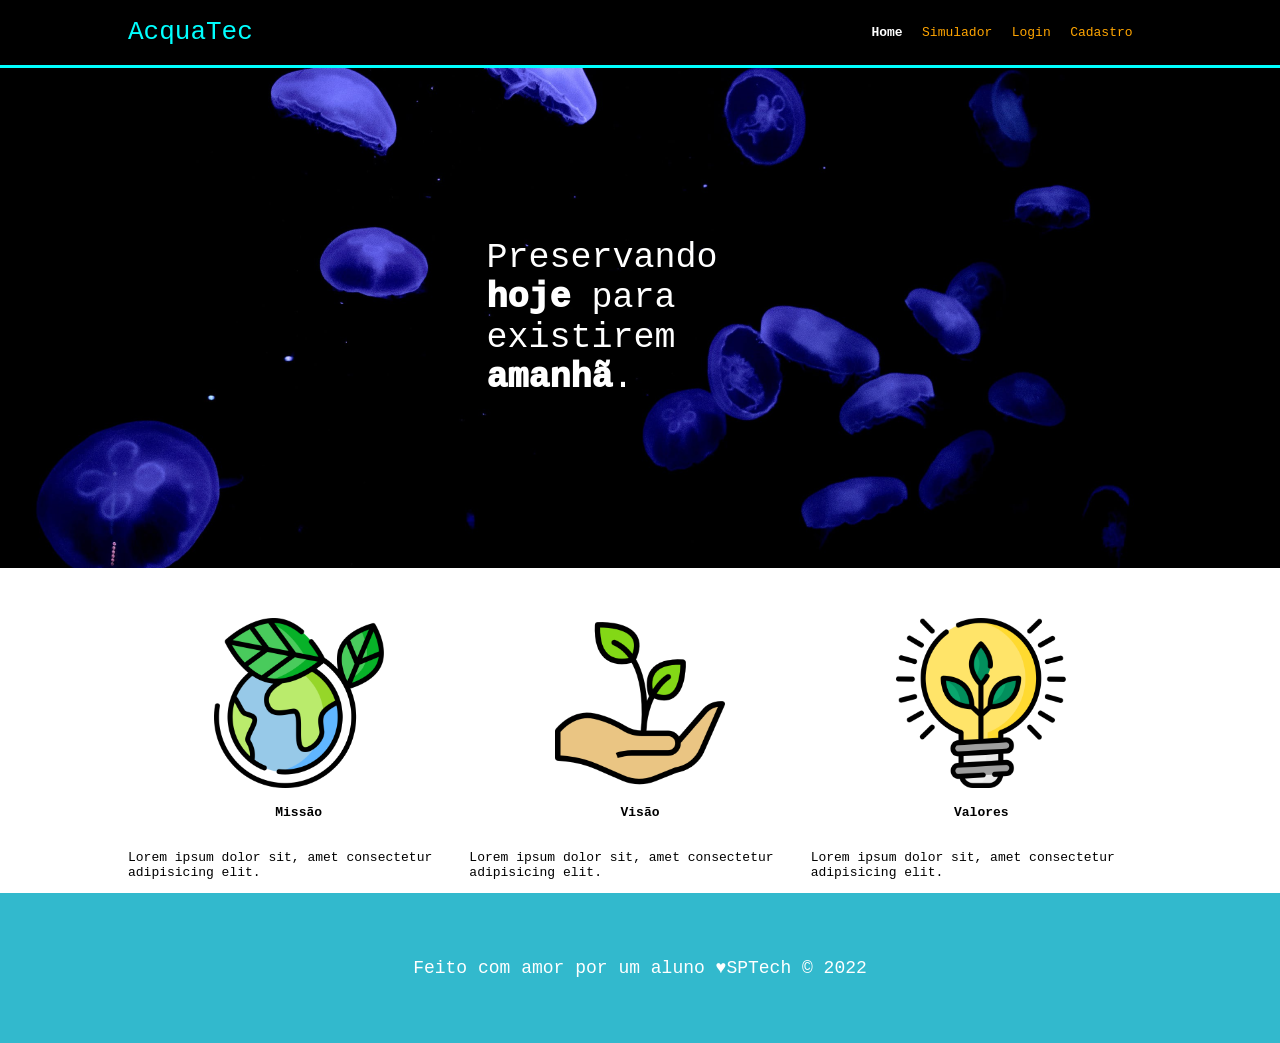
<file: Atividade-da-Aula-03_/index.html>
<!DOCTYPE html>
<html lang="pt">
<head>
    <meta charset="UTF-8">
    <meta http-equiv="X-UA-Compatible" content="IE=edge">
    <meta name="viewport" content="width=device-width, initial-scale=1.0">
    <title>HOME</title>
    <link rel="stylesheet" href="estilo.css">
</head>
<body>
    <div class="header">
        <div class="container">
            <h1 class="titulo">AcquaTec</h1>
       
            <ul class="navBar">
                <li class="aqui">Home</li>
                <li>Simulador</li>
                <li> <a href="login.html">Login</a> </li>
                <li> <a href="cadastro.html">Cadastro</a> </li>
            </ul>
        </div>
    </div>

    <!--Começo do Banner-->

    <div class="banner">
        <div class="container">
            <p>
                Preservando <span>hoje</span> para existirem <span>amanhã</span>.
            </p>
        </div>
    </div>  

    <!--Fim do Banner-->

    <!--Início do Social-->

    <div class="social">
        <div class="container">
            <div class="boxes">
                <div class="box">
                    <img src="imgs/planet-earth_color.png" alt="">
                    <h4>Missão</h4>
                    <p>
                        Lorem ipsum dolor sit, amet consectetur adipisicing elit. 
                    </p>
                </div>
                <div class="box">
                    <img src="imgs/growth_color.png" alt="">
                    <h4>Visão</h4>
                    <p>
                        Lorem ipsum dolor sit, amet consectetur adipisicing elit. 
                    </p>
                </div>
                <div class="box">
                    <img src="imgs/lightbulb_color.png" alt="">
                    <h4>Valores</h4>
                    <p>
                        Lorem ipsum dolor sit, amet consectetur adipisicing elit. 
                    </p>
                </div>
            </div>
        </div>
    </div>

    <!--Fim da Social-->

    <!--Início do Footer-->

    <div class="footer">
        <div class="container">
            <p>
                Feito com amor por um aluno &hearts;SPTech &copy; 2022
            </p>
        </div>
    </div>

</body>
</html>
</file>
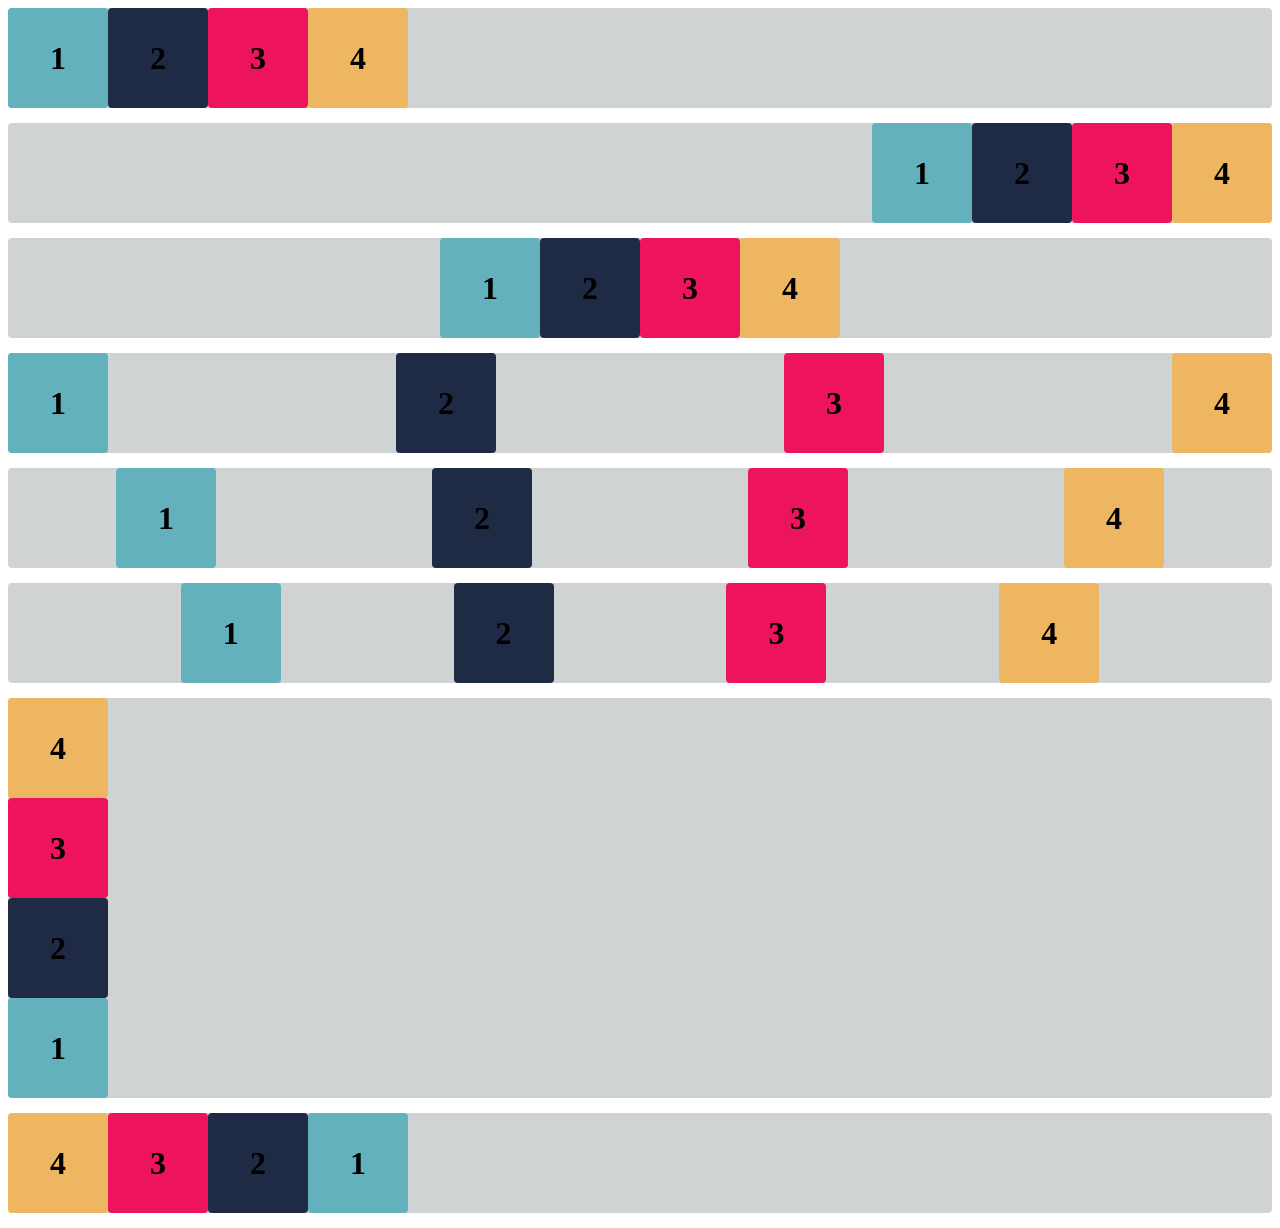
<file: Atividade-da-Aula-04_/index.html>
<!DOCTYPE html>
<html lang="pt-BR">

<head>
    <meta charset="UTF-8">
    <meta http-equiv="X-UA-Compatible" content="IE=edge">
    <meta name="viewport" content="width=device-width, initial-scale=1.0">
    <title>Flex-box</title>
    <link rel="stylesheet" href="estilo.css">
</head>

<body>

    <div class="base container1">
        <div class="flex-item box1"><h1>1</h1></div>
        <div class="flex-item box2"><h1>2</h1></div>
        <div class="flex-item box3"><h1>3</h1></div>
        <div class="flex-item box4"><h1>4</h1></div>
    </div>
    <div class="base container2">
        <div class="flex-item box1"><h1>1</h1></div>
        <div class="flex-item box2"><h1>2</h1></div>
        <div class="flex-item box3"><h1>3</h1></div>
        <div class="flex-item box4"><h1>4</h1></div>
    </div>
    <div class="base container3">
        <div class="flex-item box1"><h1>1</h1></div>
        <div class="flex-item box2"><h1>2</h1></div>
        <div class="flex-item box3"><h1>3</h1></div>
        <div class="flex-item box4"><h1>4</h1></div>
    </div>
    <div class="base container4">
        <div class="flex-item box1"><h1>1</h1></div>
        <div class="flex-item box2"><h1>2</h1></div>
        <div class="flex-item box3"><h1>3</h1></div>
        <div class="flex-item box4"><h1>4</h1></div>
    </div>
    <div class="base container5">
        <div class="flex-item box1"><h1>1</h1></div>
        <div class="flex-item box2"><h1>2</h1></div>
        <div class="flex-item box3"><h1>3</h1></div>
        <div class="flex-item box4"><h1>4</h1></div>
    </div>
    <div class="base container6">
        <div class="flex-item box1"><h1>1</h1></div>
        <div class="flex-item box2"><h1>2</h1></div>
        <div class="flex-item box3"><h1>3</h1></div>
        <div class="flex-item box4"><h1>4</h1></div>
    </div>

    <div class="base container-exercicioB">
        <div class="flex-item box1"><h1>1</h1></div>
        <div class="flex-item box2"><h1>2</h1></div>
        <div class="flex-item box3"><h1>3</h1></div>
        <div class="flex-item box4"><h1>4</h1></div>
    </div>
    <div class="base container-desafio">
        <div class="flex-item box1"><h1>1</h1></div>
        <div class="flex-item box2"><h1>2</h1></div>
        <div class="flex-item box3"><h1>3</h1></div>
        <div class="flex-item box4"><h1>4</h1></div>
    </div>


</body>

</html>
</file>
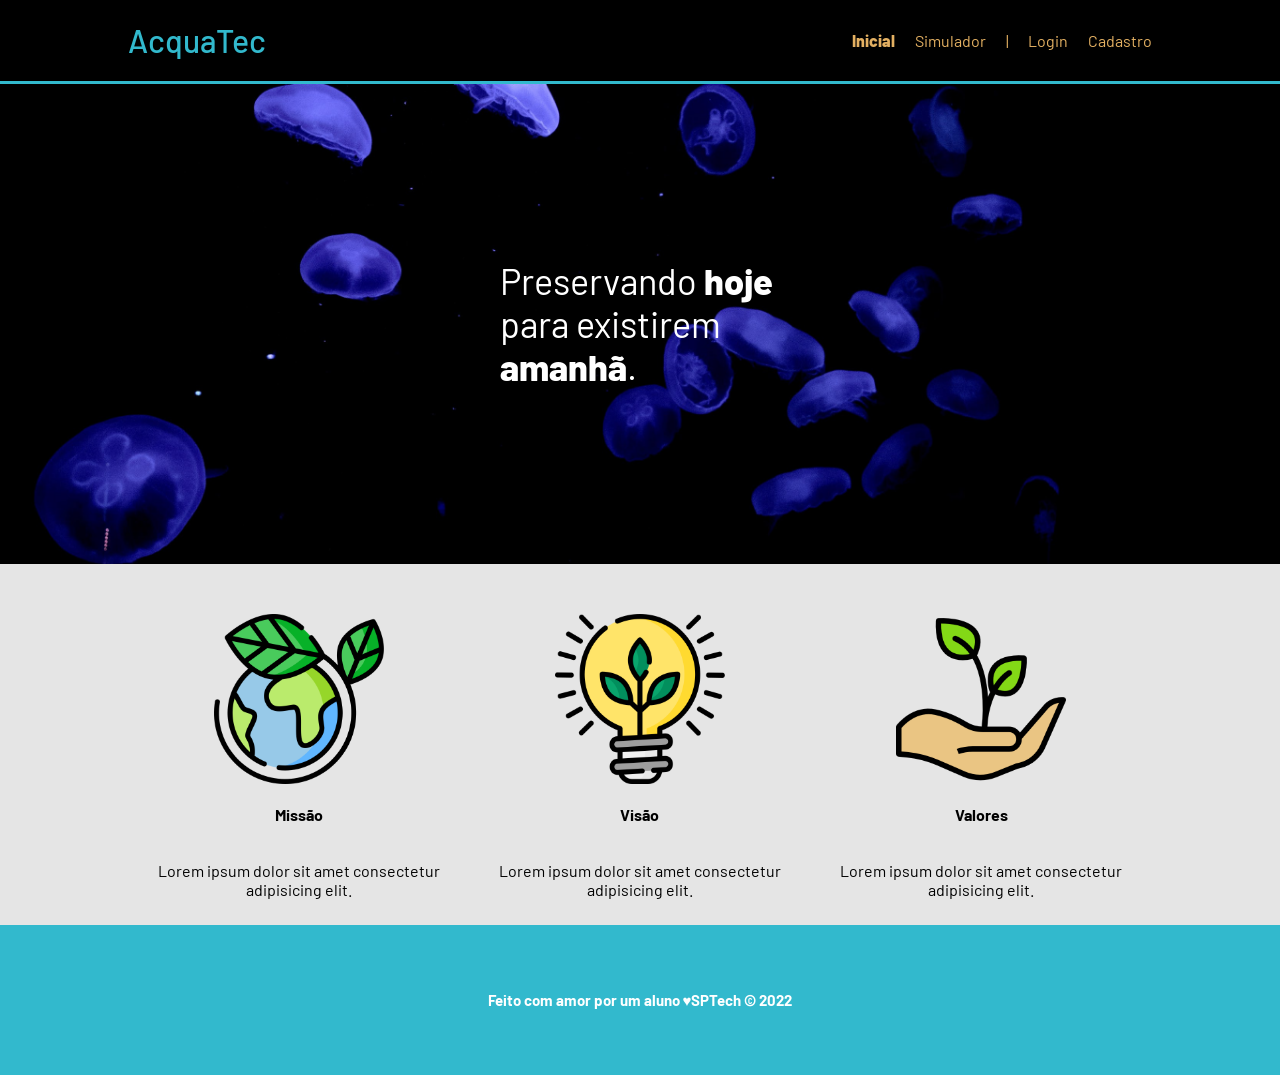
<file: api-projeto-site-1sem/public/index.html>
<!DOCTYPE html>
<html lang="en">

<head>
    <meta charset="UTF-8">
    <meta http-equiv="X-UA-Compatible" content="IE=edge">
    <meta name="viewport" content="width=device-width, initial-scale=1.0">

    <title>AcquaTec | Página Inicial</title>

    <script src="./js/funcoes.js"></script>

    <link rel="icon" href="./assets/icon/favicon.ico">
    <link rel="stylesheet" href="./css/style.css">
    <link rel="preconnect" href="https://fonts.gstatic.com">
    <!-- <link
        href="https://fonts.googleapis.com/css2?family=Exo+2:ital,wght@0,100;0,200;0,300;0,400;0,500;0,600;0,700;0,800;0,900;1,100;1,200;1,300;1,400;1,500;1,600;1,700;1,800;1,900&display=swap"
        rel="stylesheet"> -->
</head>

<body>
    <div class="header">
        <div class="container">
            <h1 class="titulo">AcquaTec</h1>
            <ul class="navbar">
                <li class="agora">Inicial</li>
                <li>
                    <a href="./simulador.html">Simulador</a>
                </li>
                <li>|</li>
                <li>
                    <a href="./login.html">Login</a>
                </li>
                <li>
                    <a href="./cadastro.html">Cadastro</a>
                </li>
            </ul>
        </div>
    </div>

    <div class="banner">
        <div class="container">
            <p>
                Preservando <span>hoje</span> para existirem <span>amanhã</span>.
            </p>
        </div>
    </div>

    <div class="social">
        <div class="container">
            <div class="boxes">
                <div class="box">
                    <img src="./assets/imgs/planet-earth_color.png" alt="icone da missão">
                    <h4>Missão</h4>
                    <p>Lorem ipsum dolor sit amet consectetur adipisicing elit.</p>
                </div>

                <div class="box">
                    <img src="./assets/imgs/lightbulb_color.png" alt="icone da visão">
                    <h4>Visão</h4>
                    <p>Lorem ipsum dolor sit amet consectetur adipisicing elit.</p>
                </div>

                <div class="box">
                    <img src="./assets/imgs/growth_color.png" alt="icone dos valores">
                    <h4>Valores</h4>
                    <p>Lorem ipsum dolor sit amet consectetur adipisicing elit.</p>
                </div>
            </div>
        </div>


    </div>

    <!--footer inicio-->
    <div class="footer">
        <div class="container">
            <h4>Feito com amor por um aluno &hearts;SPTech &copy; 2022</h4>
        </div>
    </div>
    <!--footer fim-->
</body>

</html>
</file>
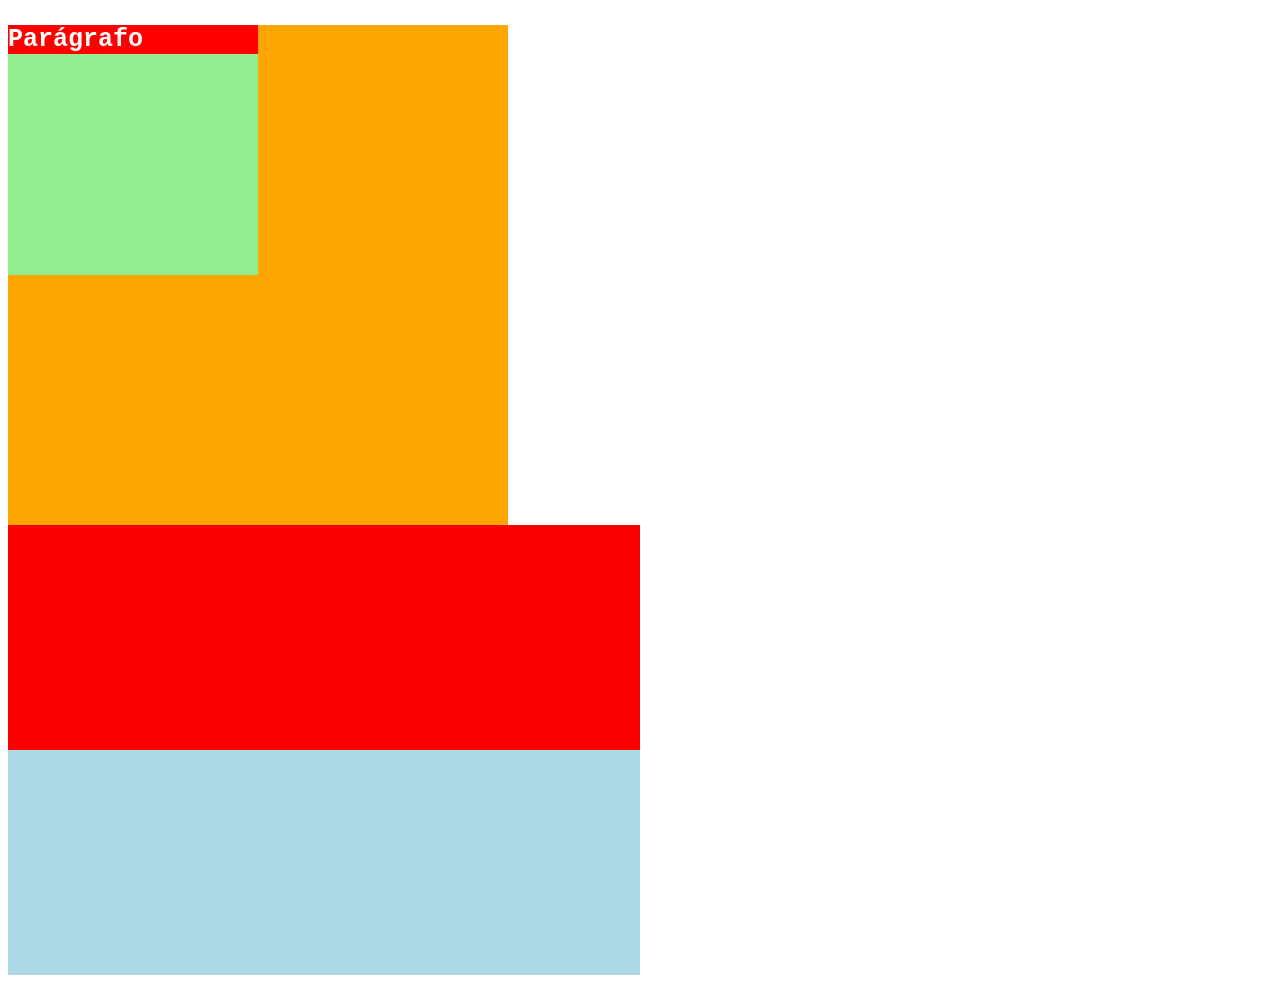
<file: Atividade-da-Aula-01_/Atividade 01 exercício 1.html>
<!DOCTYPE html>
<html lang="pt">
<head>
    <meta charset="UTF-8">
    <meta http-equiv="X-UA-Compatible" content="IE=edge">
    <meta name="viewport" content="width=device-width, initial-scale=1.0">
    <title>ATV 01 - Exercicio 1</title>
</head>
<body>
    <div style="background-color:#FFA500; width: 500px; height: 500px;">

        <div style="background-color: #90EE90; height: 50%; width: 50%;">
            <p style="color: white; background-color: red; font-size: 25px; font-family: monospace; font-weight: bold;">Parágrafo</p>
        </div>
    
    </div>

    <div style="width: 50%; height:50vh; background-color:rgb(173, 216, 230);">
        
        <div style="width: 75%vw; height: 50%; background-color:rgb(252, 0, 0);">

        </div>
    
    </div>
</body>
</html>
</file>
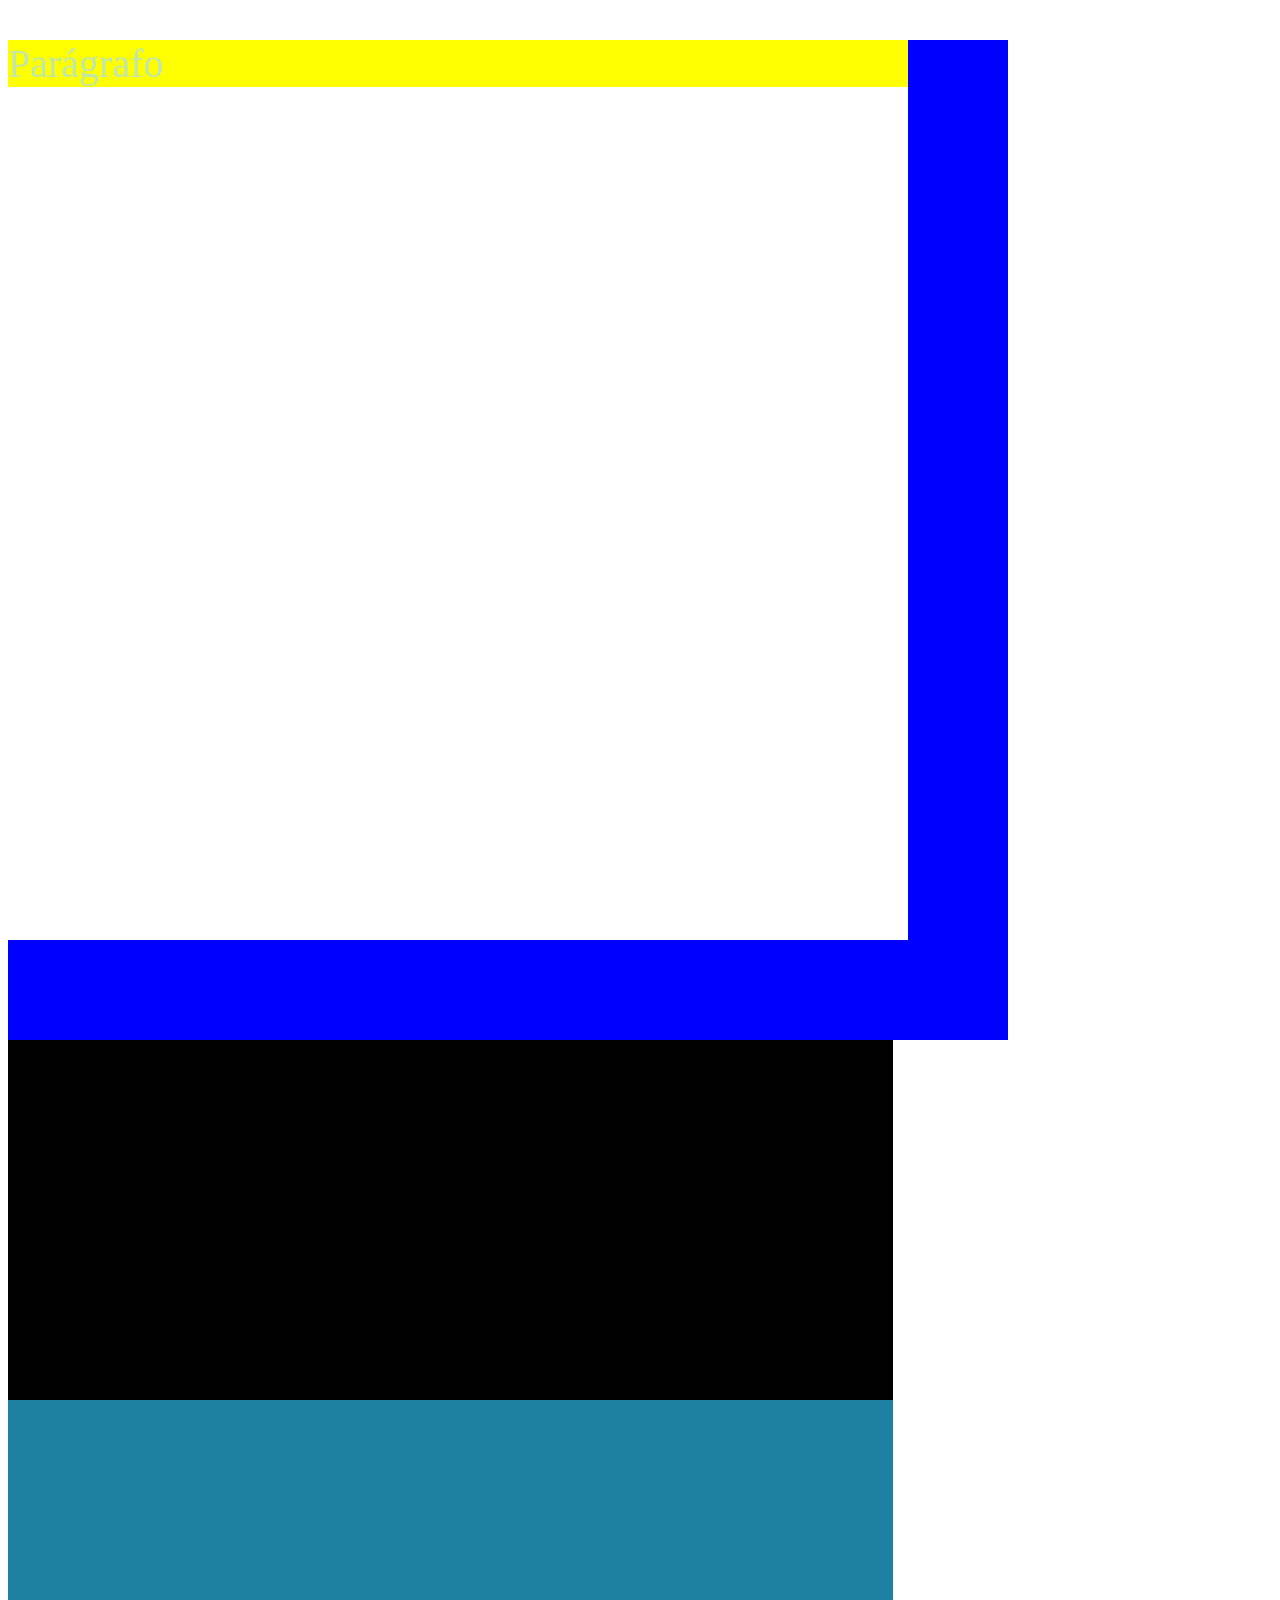
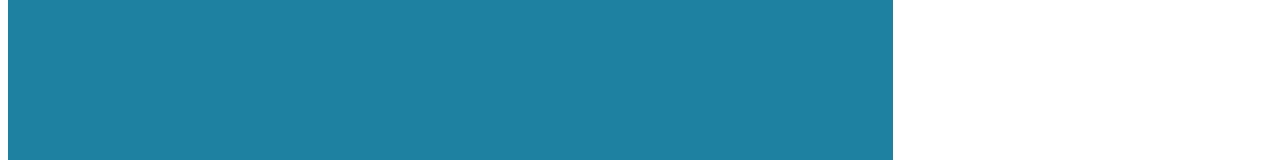
<file: Atividade-da-Aula-01_/Atividade 01 exercício 2.html>
<!DOCTYPE html>
<html lang="pt">
<head>
    <meta charset="UTF-8">
    <meta http-equiv="X-UA-Compatible" content="IE=edge">
    <meta name="viewport" content="width=device-width, initial-scale=1.0">
    <title>ATV 01 - Exercicio 2</title>
    <style>
        .A {
            background-color: blue; 
            width: 1000px; 
            height: 1000px;
        }

        .B {
            background-color: white; 
            height: 90%; 
            width: 90%;
        }

        .C {
            color: rgb(190, 230, 173); 
            background-color: yellow; 
            font-size: 40px; 
            font-family:'Times New Roman', Times, serif; 
            font-weight: 100;
        }

        .D {
            width: 70%; 
            height:80vh; 
            background-color:rgb(31, 129, 162);
        }

        .E {
            width: 100%;
            height: 50%;
            background-color: black;
        }

    </style>
</head>
<body>
    <div class="A">
        <div class="B">
            <p class="C">Parágrafo</p>
        </div>
    
    </div>

    <div class="D">
    
        <div class="E">
        </div>
    
    </div>
</body>
</html>
</file>
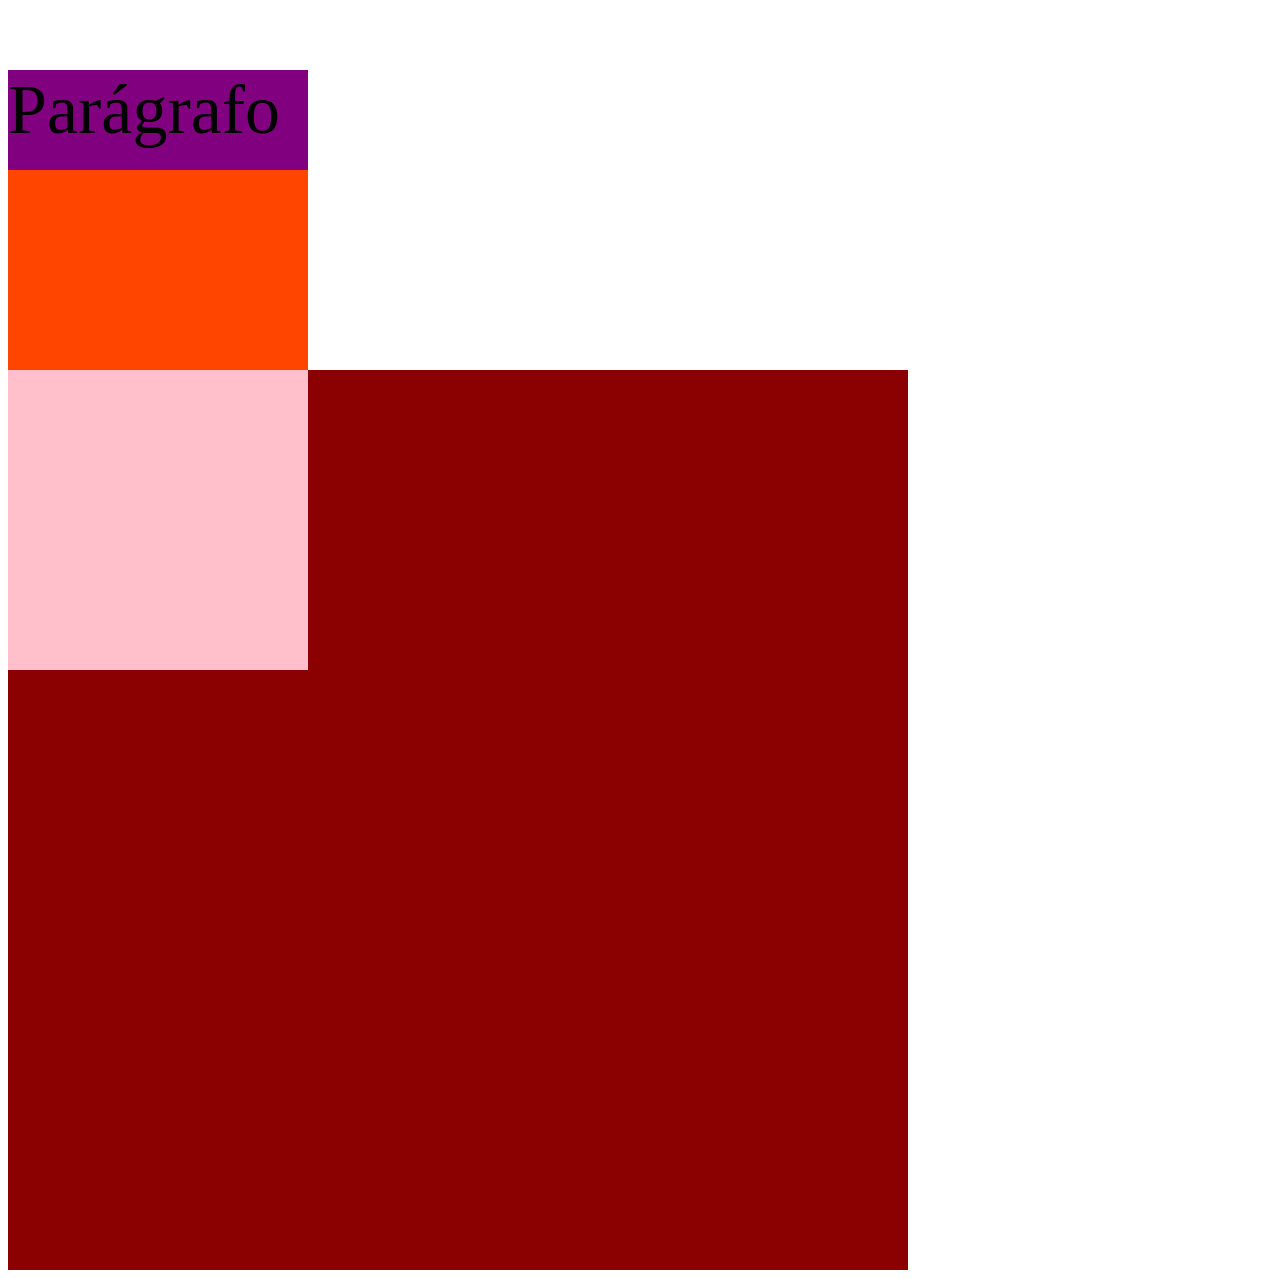
<file: Atividade-da-Aula-01_/Atividade 01 exercício 3.html>
<!DOCTYPE html>
<html lang="pt">
<head>
    <meta charset="UTF-8">
    <meta http-equiv="X-UA-Compatible" content="IE=edge">
    <meta name="viewport" content="width=device-width, initial-scale=1.0">
    <title>ATV 01 - Exercicio 3</title>
    <link rel="stylesheet" href="Atividade 01 exercício 3.css"> 
</head>
<body>
    <div class="A">
        <div class="B">
            <p class="C">Parágrafo</p>
        </div>
    
    </div>

    <div class="D">
    
        <div class="E">
    </div>
    
    </div>
</body>
</html>
</file>
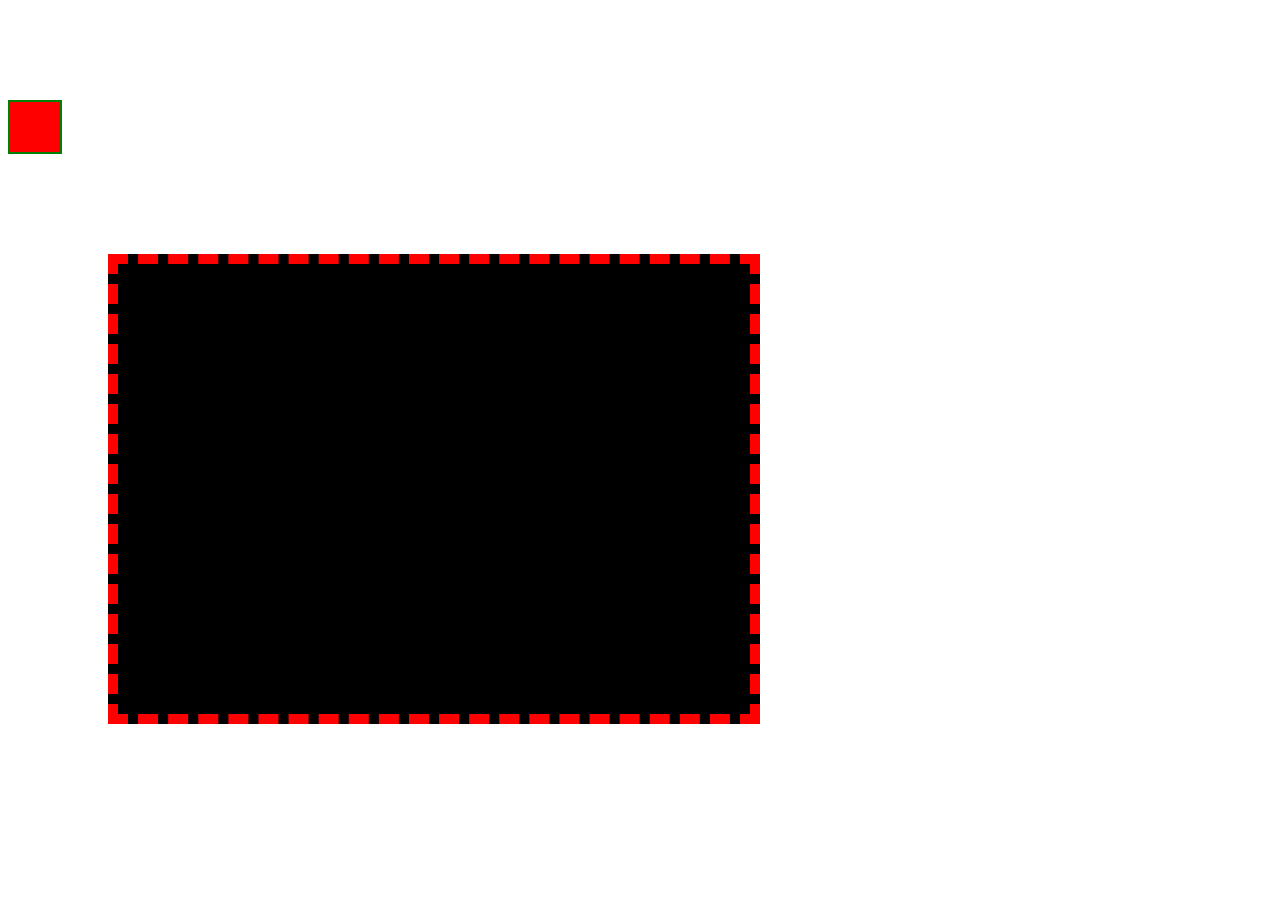
<file: Atividade-da-Aula-02_/Atividade 02 exercício 1.html>
<!DOCTYPE html>
<html lang="pt">
<head>
    <meta charset="UTF-8">
    <meta http-equiv="X-UA-Compatible" content="IE=edge">
    <meta name="viewport" content="width=device-width, initial-scale=1.0">
    <title>ATV 02 - Exercicio 1</title>
    <link rel="stylesheet" href="Atividade 02 exercício 1.css">
</head>
<body>
    <div class="A">
    </div>
    <div class="B">
    </div>
</body>
</html>
</file>
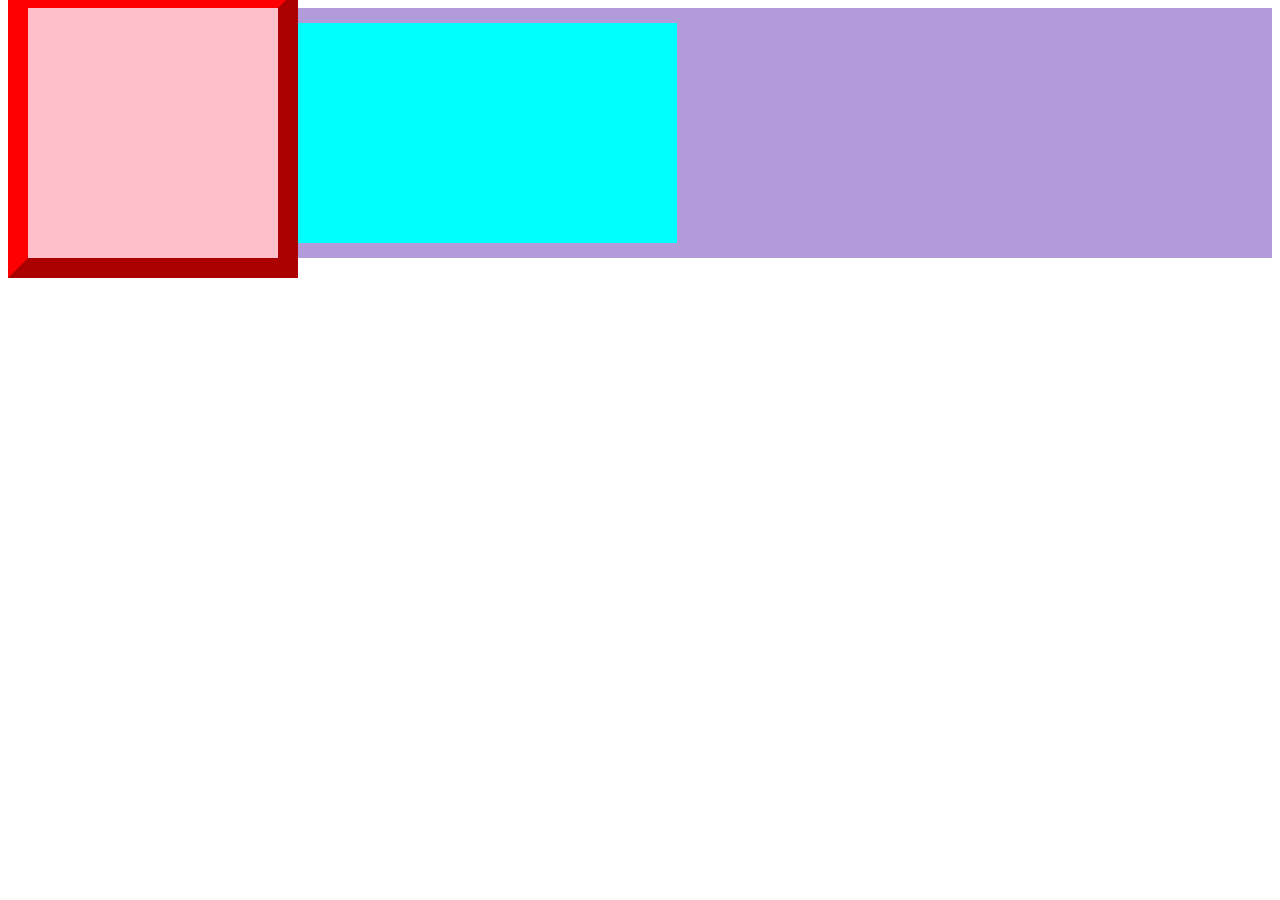
<file: Atividade-da-Aula-02_/Atividade 02 exercício 2.html>
<!DOCTYPE html>
<html lang="pt">
<head>
    <meta charset="UTF-8">
    <meta http-equiv="X-UA-Compatible" content="IE=edge">
    <meta name="viewport" content="width=device-width, initial-scale=1.0">
    <title>ATV 02 - Exercicio 2</title>
    <link rel="stylesheet" href="Atividade 02 exercício 2.css">
</head>
<body>
    <div class="A">
        <div class="B">

        </div>
        
        <div class="C">
            
        </div>
    </div>
</body>
</html>
</file>
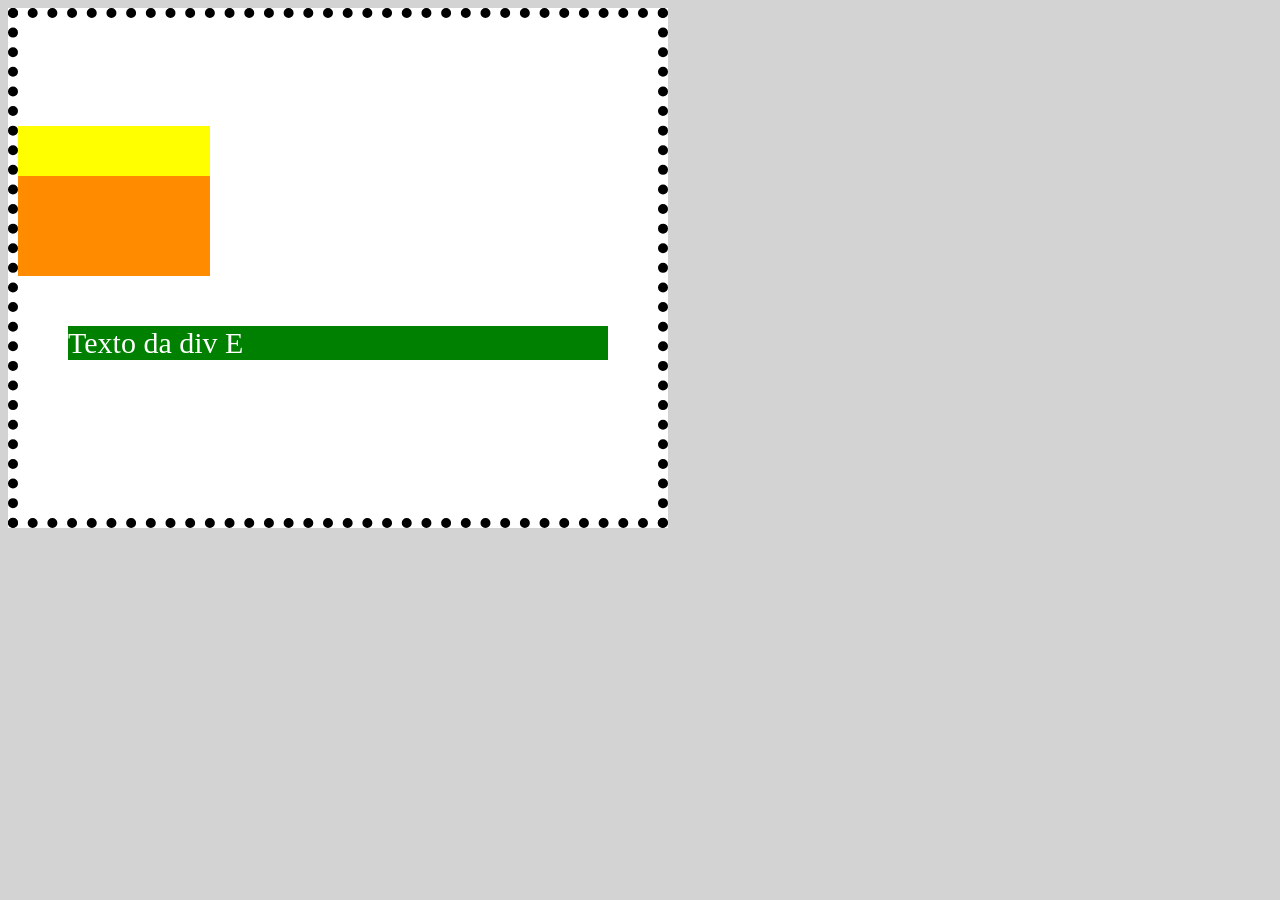
<file: Atividade-da-Aula-02_/Atividade 02 exercício 3.html>
<!DOCTYPE html>
<html lang="pt">
<head>
    <meta charset="UTF-8">
    <meta http-equiv="X-UA-Compatible" content="IE=edge">
    <meta name="viewport" content="width=device-width, initial-scale=1.0">
    <title>ATV 02 - Exercicio 3</title>
    <link rel="stylesheet" href="Atividade 02 exercício 3.css">
</head>
<body class="A">
    <div class="B">
        <div class="C"></div> 
        <div class="D"></div>
        <div class="E">Texto da div E</div>
    </div>
</body>
</html>
</file>
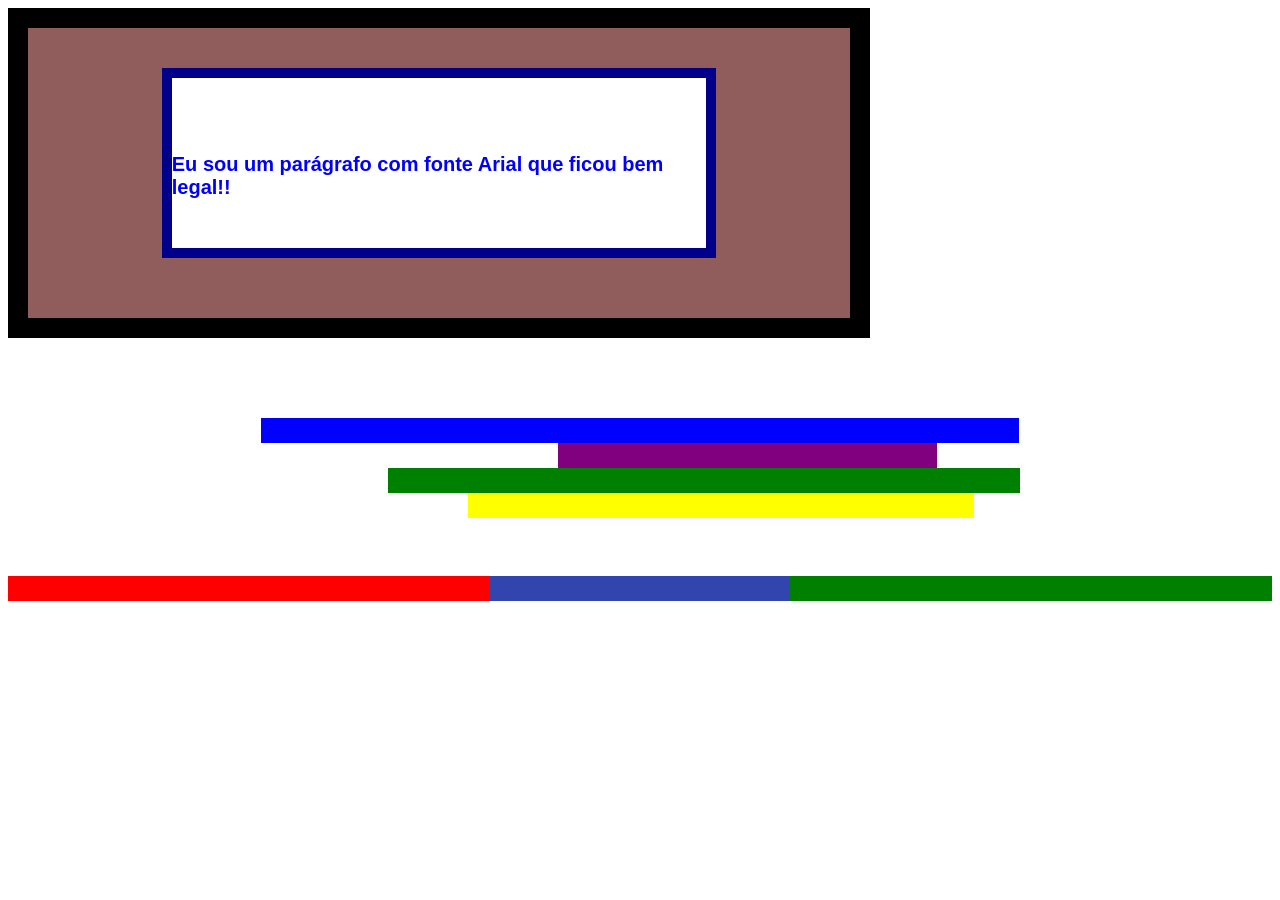
<file: Atividade-da-Aula-02_/Atividade 02 exercício 4 (desafio).html>
<!DOCTYPE html>
<html lang="pt">
<head>
    <meta charset="UTF-8">
    <meta http-equiv="X-UA-Compatible" content="IE=edge">
    <meta name="viewport" content="width=device-width, initial-scale=1.0">
    <title>ATV 02 - Exercicio 4 (desafio)</title>
    <link rel="stylesheet" href="Atividade 02 exercício 4 (desafio).css">
</head>
<body>
    <div class="A">
        <div class="B">
            <p class="C">Eu sou um parágrafo com fonte Arial que ficou bem legal!!</p>
        </div>
    </div>

        <div>
            <div class="D"></div>
            <div class="E"></div>
            <div class="F"></div>
            <div class="G"></div>
        </div>

        <div class="H">
            <div class="I"></div>
            <div class="J"></div>
            <div class="K"></div>
        </div>

</body>
</html>
</file>
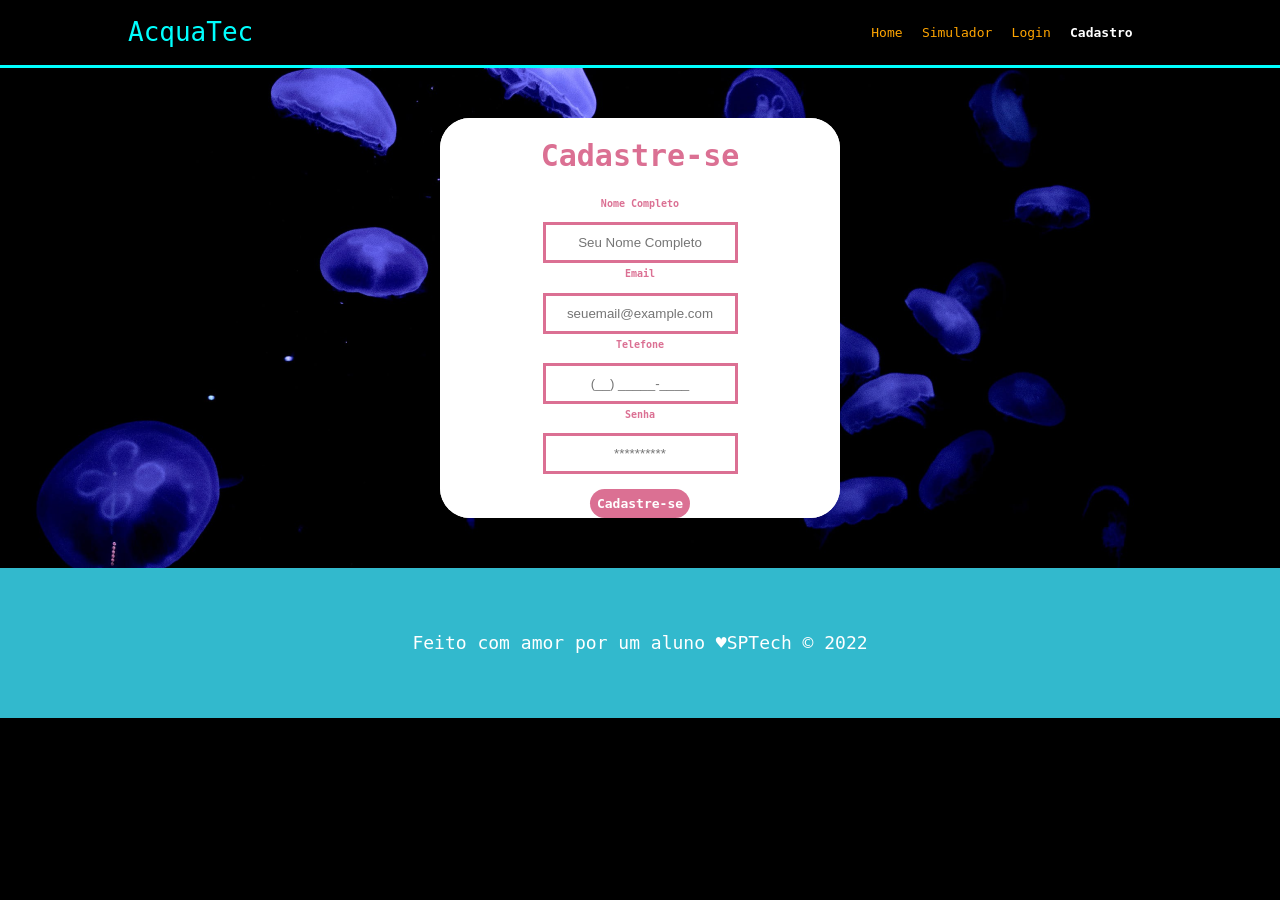
<file: Atividade-da-Aula-03_/cadastro.html>
<!DOCTYPE html>
<html lang="pt">

<head>
    <meta charset="UTF-8">
    <meta http-equiv="X-UA-Compatible" content="IE=edge">
    <meta name="viewport" content="width=device-width, initial-scale=1.0">
    <title>CADASTRO</title>
    <link rel="stylesheet" href="estilo.css">
</head>

<body>
    <div class="header">
        <div class="container">
            <h1 class="titulo">AcquaTec</h1>

            <ul class="navBar">
                <li> <a href="index.html">Home</a> </li>
                <li>Simulador</li>
                <li> <a href="login.html">Login</a> </li>
                <li class="aqui">Cadastro</li>
            </ul>
        </div>
    </div>

    <!--Começo do Banner-->

    <div class="banner">
        <div class="container">
            <div class="card">
                <div class="card_cadastro">
                    <h1>Cadastre-se</h1>
                    <h4>Nome Completo</h4>
                    <input type="text" placeholder="Seu Nome Completo">
                    <h4>Email</h4>
                    <input type="text" placeholder="seuemail@example.com">
                    <h4>Telefone</h4>
                    <input type="text" placeholder="(__) _____-____">
                    <h4>Senha</h4>
                    <input type="password" placeholder="**********">
                    <button>Cadastre-se</button>
                </div>
            </div>
        </div>
    </div>

    <!--Fim do Banner-->

    <!--Início do Footer-->

    <div class="footer">
        <div class="container">
            <p>
                Feito com amor por um aluno &hearts;SPTech &copy; 2022
            </p>
        </div>
    </div>

</body>

</html>
</file>
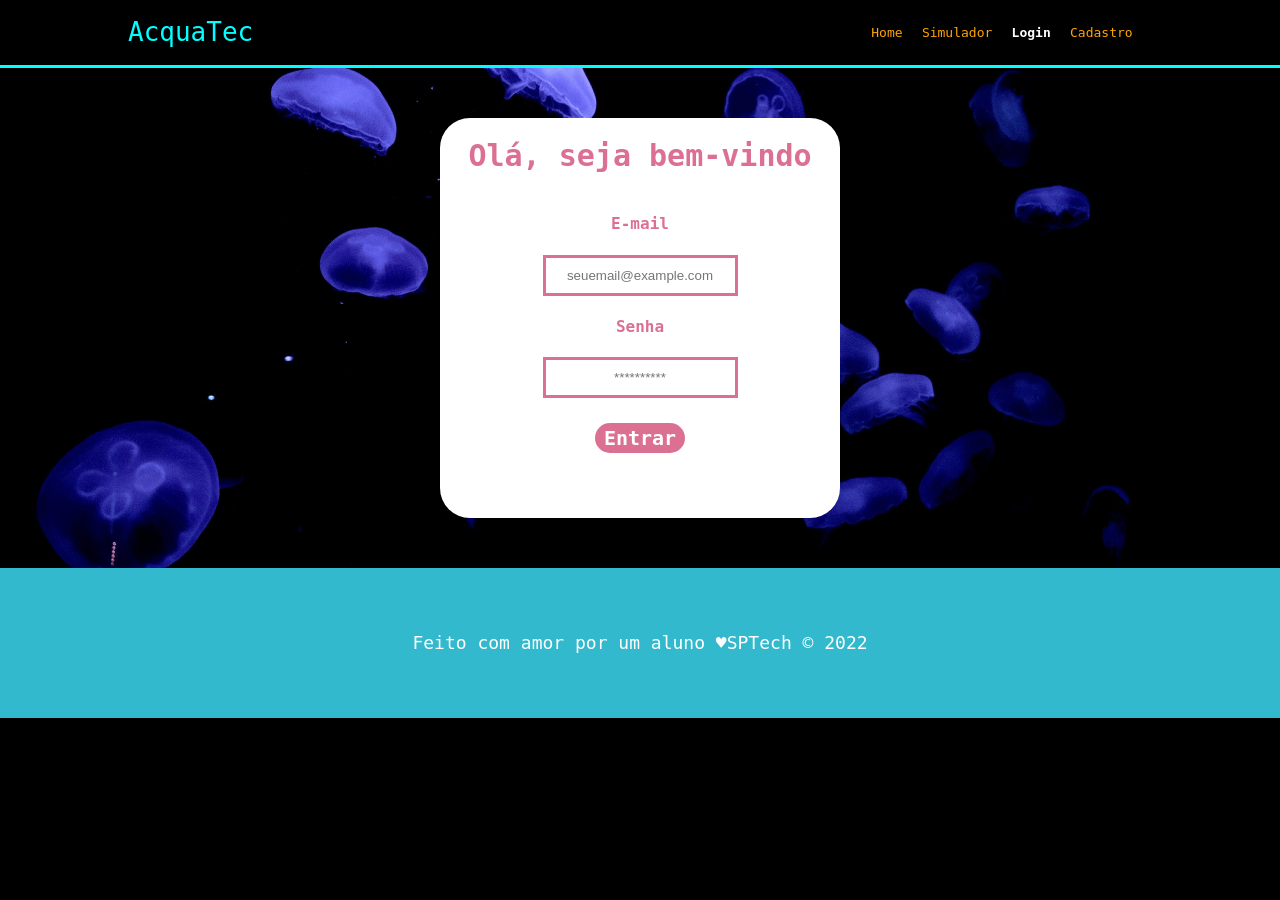
<file: Atividade-da-Aula-03_/login.html>
<!DOCTYPE html>
<html lang="pt">
<head>
    <meta charset="UTF-8">
    <meta http-equiv="X-UA-Compatible" content="IE=edge">
    <meta name="viewport" content="width=device-width, initial-scale=1.0">
    <title>LOGIN</title>
    <link rel="stylesheet" href="estilo.css">
</head>
<body>
    <div class="header">
        <div class="container">
            <h1 class="titulo">AcquaTec</h1>
       
            <ul class="navBar">
                <li> <a href="index.html">Home</a> </li>
                <li>Simulador</li>
                <li class="aqui">Login</li>
                <li> <a href="cadastro.html">Cadastro</a> </li>
            </ul>
        </div>
    </div>

    <!--Começo do Banner-->

    <div class="banner">
        <div class="container">
            <div class="card">
                <h1>Olá, seja bem-vindo</h1>
                <h4>E-mail</h4> 
                <input type="text" placeholder="seuemail@example.com">
                <h4>Senha</h4>
                <input type="password" placeholder="**********">
                <button>Entrar</button>
            </div>
        </div>
    </div>  

    <!--Fim do Banner-->

    <!--Início do Footer-->

    <div class="footer">
        <div class="container">
            <p>
                Feito com amor por um aluno &hearts;SPTech &copy; 2022
            </p>
        </div>
    </div>

</body>
</html>
</file>
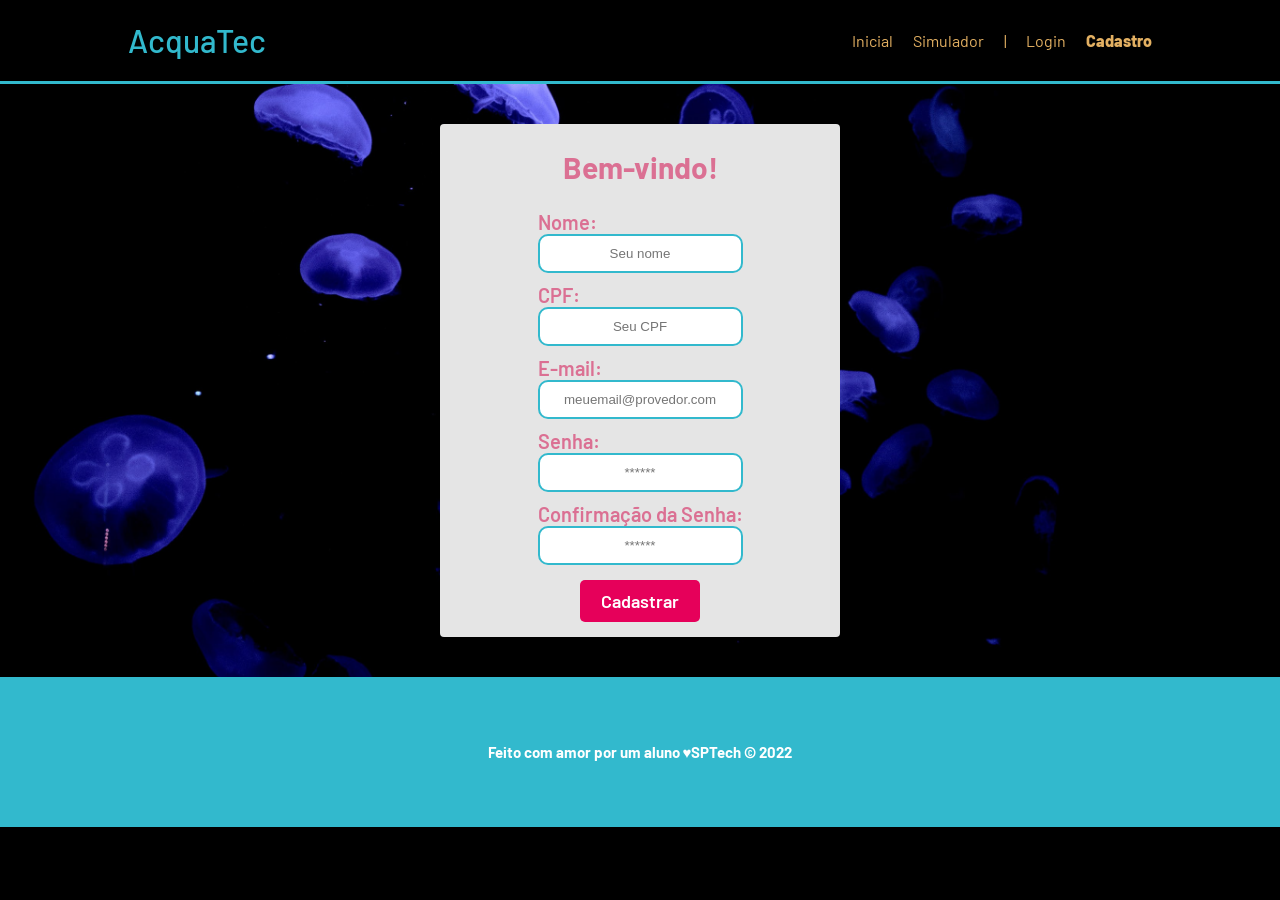
<file: api-projeto-site-1sem/public/cadastro.html>
<!DOCTYPE html>
<html lang="pt-br">

<head>
    <meta charset="UTF-8">
    <meta http-equiv="X-UA-Compatible" content="IE=edge">
    <meta name="viewport" content="width=device-width, initial-scale=1.0">

    <title>AcquaTec | Cadastro</title>


    <script src="./js/funcoes.js"></script>


    <link rel="icon" href="./assets/icon/favicon.ico">
    <link rel="stylesheet" href="./css/style.css">
    <link rel="preconnect" href="https://fonts.gstatic.com">
    <link
        href="https://fonts.googleapis.com/css2?family=Exo+2:ital,wght@0,100;0,200;0,300;0,400;0,500;0,600;0,700;0,800;0,900;1,100;1,200;1,300;1,400;1,500;1,600;1,700;1,800;1,900&display=swap"
        rel="stylesheet">
</head>

<body>

    <!--header inicio-->
    <div class="header">
        <div class="container">
            <h1 class="titulo">AcquaTec</h1>
            <ul class="navbar">
                <li>
                    <a href="./index.html">
                        Inicial
                    </a>
                </li>
                <li>
                    <a href="./simulador.html">Simulador</a>
                </li>
                <li>|</li>
                <li>
                    <a href="./login.html">Login</a>
                </li>
                <li class="agora">
                    <a href="./cadastro.html">Cadastro</a>
                </li>
            </ul>
        </div>
    </div>
    <!--header fim-->


    <div class="banner ">
        <div class="alerta_erro">
            <div class="card_erro" id="cardErro">
                <span id="mensagem_erro"></span>
            </div>
        </div>
        <div class="container tamanho-conteudo">
            <div class="card medio">
                <h2>Bem-vindo!</h2>
                <div class="formulario">

                    <!--
                         Para inserir mais um campo, copie uma das inputs abaixo.
                         Assim que inserir vá para o script abaixo.
                     -->

                    <span class="tipo_campo">Nome:</span>
                    <input id="nome_input" type="text" placeholder="Seu nome">

                    <span class="tipo_campo">CPF:</span>
                    <input id="cpf_input" type="text" placeholder="Seu CPF">

                    <span class="tipo_campo">E-mail:</span>
                    <input id="email_input" type="text" placeholder="meuemail@provedor.com">

                    <span class="tipo_campo">Senha:</span>
                    <input id="senha_input" type="password" placeholder="******">

                    <span class="tipo_campo">Confirmação da Senha:</span>
                    <input id="confirmacao_senha_input" type="password" placeholder="******">

                    <button class="btn" onclick="cadastrar()">Cadastrar</button>

                </div>
                <div id="div_aguardar" class="loading-div">
                    <img src="./assets/circle-loading.gif" id="loading-gif">
                </div>

                <div id="div_erros_login">

                </div>
            </div>
        </div>
    </div>

    <!--footer inicio-->
    <div class="footer">
        <div class="container">
            <h4>Feito com amor por um aluno &hearts;SPTech &copy; 2022</h4>
        </div>
    </div>
    <!--footer fim-->


</body>

</html>

<script>
    function cadastrar() {
        aguardar();

        //Recupere o valor da nova input pelo nome do id
        // Agora vá para o método fetch logo abaixo
        var nomeVar = nome_input.value;
        var cpfVar = cpf_input.value;
        var emailVar = email_input.value;
        var senhaVar = senha_input.value;
        var confirmacaoSenhaVar = confirmacao_senha_input.value;

        if (nomeVar == "" || cpfVar == "" || emailVar == "" || senhaVar == "" || confirmacaoSenhaVar == "") {
            cardErro.style.display = "block"
            mensagem_erro.innerHTML = "Preencha todos os campos para prosseguir!";

            finalizarAguardar();
            return false;
        }
        else {
            setInterval(sumirMensagem, 5000)
        }

        if (emailVar.indexOf("@") == -1 || emailVar.indexOf(".com") == -1) {
            cardErro.style.display = "block"
            mensagem_erro.innerHTML = "Ops, e-mail inválido! Verifique e tente novamente.";
            finalizarAguardar();
            return false;
        }
        else {
            setInterval(sumirMensagem, 5000)
        }

        if (senhaVar != confirmacaoSenhaVar) {
            cardErro.style.display = "block"
            mensagem_erro.innerHTML = "As senhas inseridas devem ser iguais para prosseguir!";
            finalizarAguardar();
            return false;
        }
        else {
            setInterval(sumirMensagem, 5000)
        }

        // Enviando o valor da nova input
        fetch("/usuarios/cadastrar", {
            method: "POST",
            headers: {
                "Content-Type": "application/json"
            },
            body: JSON.stringify({
                // crie um atributo que recebe o valor recuperado aqui
                // Agora vá para o arquivo routes/usuario.js
                nomeServer: nomeVar,
                cpfServer: cpfVar,
                emailServer: emailVar,
                senhaServer: senhaVar
            })
        }).then(function (resposta) {

            console.log("resposta: ", resposta);

            if (resposta.ok) {
                cardErro.style.display = "block"
                mensagem_erro.innerHTML = "Cadastro realizado com sucesso!";
                window.location = "login.html";
                limparFormulario();
                finalizarAguardar();
            } else {
                throw ("Houve um erro ao tentar realizar o cadastro!");
            }
        }).catch(function (resposta) {
            console.log(`#ERRO: ${resposta}`);
            finalizarAguardar();
        });

        return false;
    }

    function sumirMensagem() {
        cardErro.style.display = "none"
    }

</script>
</file>
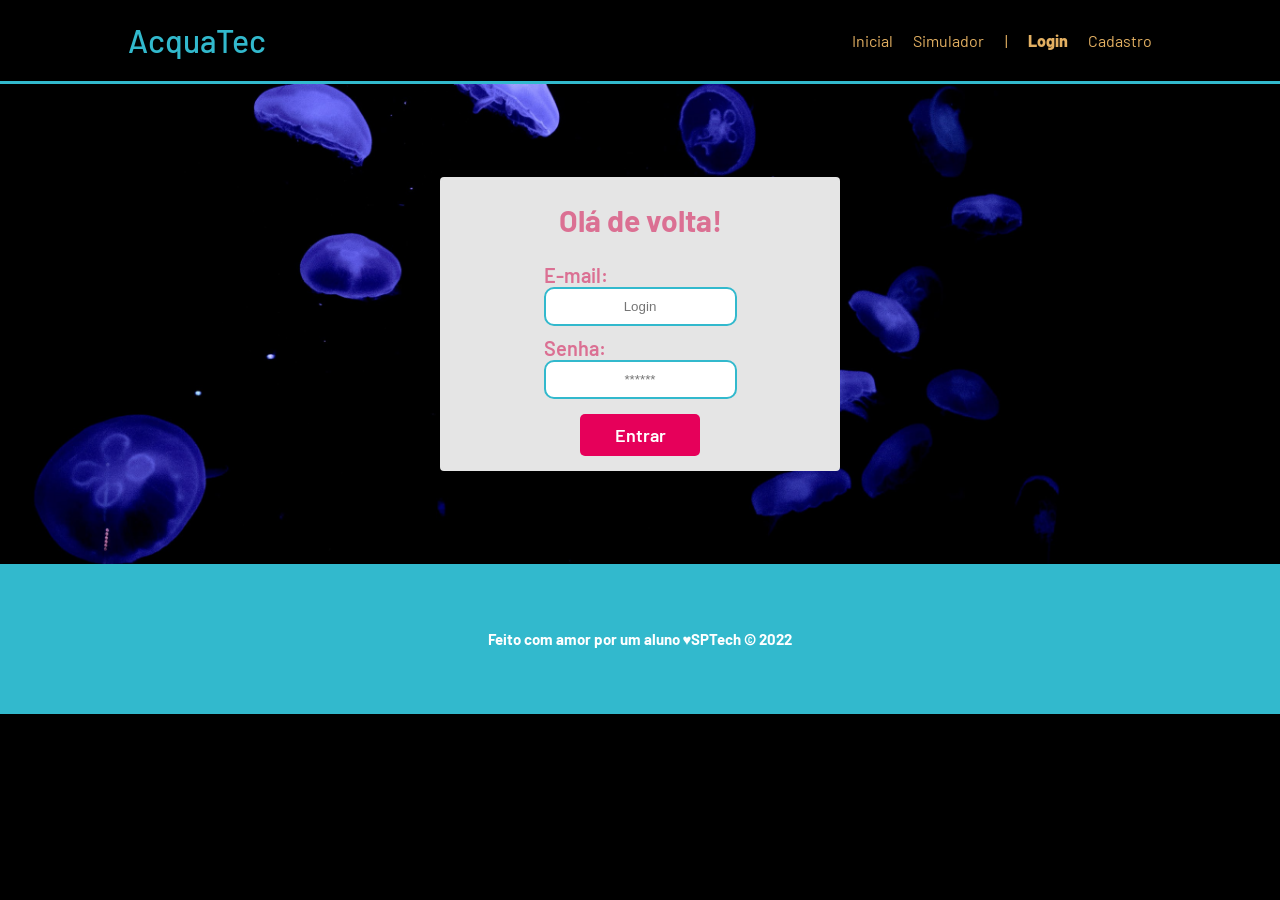
<file: api-projeto-site-1sem/public/login.html>
<!DOCTYPE html>
<html lang="pt-br">

<head>
    <meta charset="UTF-8">
    <meta http-equiv="X-UA-Compatible" content="IE=edge">
    <meta name="viewport" content="width=device-width, initial-scale=1.0">

    <title>AcquaTec | Login</title>

    <script src="./js/funcoes.js"></script>

    <link rel="icon" href="./assets/icon/favicon.ico">
    <link rel="stylesheet" href="./css/style.css">
    <link rel="preconnect" href="https://fonts.gstatic.com">
    <link
        href="https://fonts.googleapis.com/css2?family=Exo+2:ital,wght@0,100;0,200;0,300;0,400;0,500;0,600;0,700;0,800;0,900;1,100;1,200;1,300;1,400;1,500;1,600;1,700;1,800;1,900&display=swap"
        rel="stylesheet">
</head>

<body>

    <!--Header-->

    <div class="header">
        <div class="container">
            <h1 class="titulo">AcquaTec</h1>
            <ul class="navbar">
                <li>
                    <a href="./index.html">
                        Inicial
                    </a>
                </li>
                <li>
                    <a href="./simulador.html">Simulador</a>
                </li>
                <li>|</li>
                <li class="agora">
                    <a href="./login.html">Login</a>
                </li>
                <li>
                    <a href="./cadastro.html">Cadastro</a>
                </li>
            </ul>
        </div>
    </div>


    <div class="banner">
        <div class="alerta_erro">
            <div class="card_erro" id="cardErro">
                <span id="mensagem_erro"></span>
            </div>
        </div>
        <div class="container">
            <div class="card">
                <h2>Olá de volta!</h2>
                <div class="formulario">


                    <span class="tipo_campo">E-mail:</span>
                    <input id="email_input" type="text" placeholder="Login">

                    <span class="tipo_campo">Senha:</span>
                    <input id="senha_input" type="password" placeholder="******">

                    <button class="btn" onclick="entrar()">Entrar</button>


                </div>

                <div id="div_aguardar" class="loading-div">
                    <img src="./assets/circle-loading.gif" id="loading-gif">
                </div>

                <div id="div_erros_login">

                </div>
            </div>
        </div>
    </div>

    <!--footer inicio-->
    <div class="footer">
        <div class="container">
            <h4>Feito com amor por um aluno &hearts;SPTech &copy; 2022</h4>
        </div>
    </div>
    <!--footer fim-->

</body>

</html>

<script>


    function entrar() {
        aguardar();

        var emailVar = email_input.value;
        var senhaVar = senha_input.value;

        // TODO: VERIFICAR AS VALIDAÇÕES QUE ELES ESTÃO APRENDENDO EM ALGORITMOS 
        if (emailVar == "" || senhaVar == "") {
            cardErro.style.display = "block"
            mensagem_erro.innerHTML = "Preencha todos os campos para prosseguir!";
            finalizarAguardar();
            return false;
        }
        else {
            setInterval(sumirMensagem, 5000)
        }

        if (emailVar.indexOf("@") == -1 || emailVar.indexOf(".com") == -1) {
            cardErro.style.display = "block"
            mensagem_erro.innerHTML = "Ops, e-mail inválido! Verifique e tente novamente.";
            finalizarAguardar();
            return false;
        }
        else {
            setInterval(sumirMensagem, 5000)
        }

        console.log("FORM LOGIN: ", emailVar);
        console.log("FORM SENHA: ", senhaVar);

        fetch("/usuarios/autenticar", {
            method: "POST",
            headers: {
                "Content-Type": "application/json"
            },
            body: JSON.stringify({
                emailServer: emailVar,
                senhaServer: senhaVar
            })
        }).then(function (resposta) {
            console.log("ESTOU NO THEN DO entrar()!")

            if (resposta.ok) {
                console.log(resposta);

                resposta.json().then(json => {
                    console.log(json);
                    console.log(JSON.stringify(json));

                    sessionStorage.EMAIL_USUARIO = json.email;
                    sessionStorage.NOME_USUARIO = json.nome;
                    sessionStorage.ID_USUARIO = json.id;

                    setTimeout(function () {
                        window.location = "./dashboard/cards.html";
                    }, 1000); // apenas para exibir o loading

                });

            } else {

                console.log("Houve um erro ao tentar realizar o login!");

                resposta.text().then(texto => {
                    console.error(texto);
                    finalizarAguardar(texto);
                });
            }

        }).catch(function (erro) {
            console.log(erro);
        })

        return false;
    }

    function sumirMensagem() {
        cardErro.style.display = "none"
    }

</script>
</file>
<file: Atividade-da-Aula-03_/estilo.css>
body { 
    margin: 0;
    background-color: black;
    font-family: monospace;
}

.header { 
    border-bottom: 3px solid aqua;
}

.container { 
    width: 80%;
    margin: auto;
    display: flex;
}

.header .container { 
    justify-content: space-between;
}

.header ul .aqui { 
    color: white;
    font-weight: 800;
}

.titulo { 
    color: aqua;
    width: fit-content;
    font-weight: 500;
}

.navBar { 
    color: orange;
    list-style: none;
    display: flex;
    justify-content: space-evenly;
    width: 300px;
    padding: 0;
    align-items: center;
}

/* Fim do Cabeçalho

/* Inicio do Banner */

.banner { 
    background-image: url("imgs/bg-jelly-fish-para-home.png");
    height: 500px;
    color: white;
    display: flex;
}

.banner .container p span { 
    font-weight: 1000;
}

.banner .container { 
    justify-content: center;
    font-size: 35px;
}

.banner .container p {
    width: 30%;
}

/* Fim do Banner

/* Inicio do Social */

.social { 
    background-color: white;
    display: flex;
}

.box img { 
    width: 170px;
}

.social .container .boxes { 
    display: flex;
}

.box { 
    margin-top: 50px;
    display: flex;
    flex-direction: column;
    align-items: center;
}

/* Fim da Social */

/* Início do Footer */

.footer { 
    background-color: #32b9cd;
    height: 150px;
    color: white;
    display: flex;
}

.footer .container { 
    justify-content: center;
    font-size: 18px;
}

a  { 
    color: orange;
    text-decoration: none;
}

.banner .container .card {
    background-color: white;
    height: 400px;
    width: 400px;
    display: flex;
    flex-direction: column;
    color: palevioletred;
    align-items: center;
    border-radius: 30px;
}

.card h1 {
    font-size: 30px;
}

.card h4 {
    font-size: 16px;
}

.card input {
    border: solid 3px palevioletred;
    padding: 10px;
    text-align: center;
}

.card button {
    width: 90px;
    height: 30px;
    background-color: palevioletred;
    margin-top: 25px;
    font: 700 20px monospace;
    color: white;
    border: 0;
    border-radius: 30px;
    cursor: pointer;
}

.banner .container .card .card_cadastro{
    background-color: white;
    height: 400px;
    width: 400px;
    display: flex;
    flex-direction: column;
    color: palevioletred;
    align-items: center;
    border-radius: 30px;
}

.card_cadastro h1 {
    font-size: 30px;
}

.card_cadastro h4 {
    font-size: 10px;
    margin-top: 5px;
}

.card_cadastro input {
    border: solid 3px palevioletred;
    padding: 10px;
    text-align: center;
}

.card_cadastro button {
    width: 100px;
    height: 30px;
    background-color: palevioletred;
    margin-top: 15px;
    font: 600 13px monospace;
    color: white;
    border: 0;
    border-radius: 30px;
    cursor: pointer;
}
</file>
<file: Atividade-da-Aula-04_/estilo.css>
.flex-item {
    width: 100px;
    height: 100px;
    border-radius: 4px;
    display: flex;
    align-items: center;
}

.base {
    margin-bottom: 15px;
    background-color: #d0d3d4;
    border-radius: 4px;
}

.box1 {
    background-color: #63b1bc;
}

.box2 {
    background-color: #1f2a44;
}

.box3 {
    background-color: #ed145b;
}

.box4 {
    background-color: #efb661;
}

h1 {
    margin: auto;
}

/* Insira o código abaixo */

 .container1 {
  display: flex;
  justify-content: left;
}

.container2 {
    display: flex;
    justify-content: end;
  
}

.container3 {
    display: flex;
    justify-content: center;
}

.container4 {
    display: flex;
    justify-content: space-between;
}
.container5 {
    display: flex;
    justify-content: space-around;
}
.container6 {
    display: flex;
    justify-content: space-evenly;
} 

.container-exercicioB{
    display: flex;
    flex-direction: column-reverse;
}

.container-desafio{
    display: flex;
    flex-direction: row-reverse;
    justify-content: left;
}
</file>
<file: api-projeto-site-1sem/public/css/style.css>
@import url('https://fonts.googleapis.com/css2?family=Barlow:ital,wght@0,100;0,200;0,300;0,400;0,500;0,600;0,700;0,800;0,900;1,100;1,200;1,300;1,400;1,500;1,600;1,700;1,800;1,900&display=swap');

body {
  margin: 0;
  padding: 0;
  font-family: 'Barlow', "Segoe UI", Tahoma, Geneva, Verdana, sans-serif;
  background-color: black;
}

.container {
  width: 80%;
  margin: auto;
  display: flex;
}

.header {
  border-bottom: 3px solid #32b9cd;
}

.header .container {
  justify-content: space-between;
}

.header a {
  text-decoration: none;
  color: #e3b062;
}

.agora {
  font-weight: 800;
}

.navbar {
  width: 300px;
  display: flex;
  align-items: center;
  justify-content: space-between;
  list-style: none;
  color: #e3b062;
}


.titulo {
  color: #32b9cd;
  width: fit-content;
  font-weight: 500;
}


/* BANNER */

.banner {
  height: fit-content;
  padding: 40px 0;
  color: white;
  background-image: url(".././assets/imgs/bg-jelly-fish-para_outras_pags.png");
  background-size: cover;
}

.banner .container {
  height: 400px;
  font-size: 36px;
  justify-content: center;
  align-items: center;
}

.tamanho-conteudo { 
  height: fit-content !important;
}

.banner p {
  width: 50%;
  margin: 0;
  padding: 0;
  width: 280px;
  font-size: 36px;
}

.banner .container span {
  font-weight: 800;
}

/* missao visao valores */

.social {
  background-color: #e5e5e5;
  display: flex;
}

.social .container{
  justify-content: center;
}

.box img {
  width: 170px;
}

.social .container .boxes {
  display: flex;
}

.social p {
  text-align: center;
}

.box {
  margin: 10px;
  display: flex;
  flex-direction: column;
  align-items: center;
}


.box {
  margin-top: 50px;
  display: flex;
  flex-direction: column;
  align-items: center;
}


/* FOOTER */

.footer {
  background-color: #32b9cd;
  height: 150px;
  color: #fff;
  display: flex;
  font-size: 15px;
}

.footer .container {
  justify-content: center;
}


/* LOGIN */

.banner .container .card {
  background-color: #e5e5e5;
  height: fit-content;
  width: 400px;
  display: flex;
  flex-direction: column;
  color: palevioletred;
  align-items: center;
  border-radius: 4px;
}

.card {
  display: flex;
  justify-content: space-around;
}

.card h2 {
  font-size: 30px;
}

.card h4 {
  font-size: 16px;
}

.banner #div_erros_login {
  margin-top: 15px;
}

button {
  cursor: pointer;
}

/* FORMULARIO */

.alerta_erro{
  display: flex;
  justify-content: flex-end;
}

.card_erro {
  display: none;
  background-color: #fff;
  color: black;
  width: 230px;
  position: fixed;
  border-radius: 4px;
  border: #e6005a 3px solid;
  padding: 10px;
  margin-right: 10%;
}

.card_erro #mensagem_erro{
  font-weight: 500;
  font-size: 20px;
}

.formulario .tipo_campo {
  font-size: 20px;
  font-weight: 600 !important;
}

.formulario {
  display: flex;
  flex-direction: column;
}

input {
  margin-bottom: 10px;
  border: 2px solid #32b9cd;
  padding: 10px;
  text-align: center;
  border-radius: 10px;
}

.btn {
  font-family: "Barlow", sans-serif;
  border: 0;
  border-radius: 5px;
  font-weight: 600;
  font-size: 18px;
  padding: 10px 15px;
  color: white;
  background-color: #e6005a;
  width: 120px;
  align-self: center;
  margin-top: 5px;
}

.loading-div {
  width: 50px;
  margin: auto;
  display: none;
}

.loading-div img {
  height: 50px;
  width: 50px;
}

/* PAGINA DOS GRÁFICOS */

.janela {
  display: flex;
  width: 100vw;
}

.header-left a {
  text-decoration: none;
  color: white;
}

.header-left {
  position: fixed;
  top: 0;
  left: 0;
  z-index: 999;
  height: 100vh;
  width: 25%;
  display: flex;
  flex-direction: column;
  justify-content: space-evenly;
  align-items: center;
  border-right: 3px solid #32b9cd;
  background-color: #212124;
  /* border: 3px solid pink; */
}

.dash-right {
  display: flex;
  width: 75%;
  height: fit-content;
  background-color: #161618;
  position: relative;
  top: 0;
  left: 25%;
}

.header-left h1 {
  color: #32b9cd;
}

.hello {
  width: 100%;
  display: flex;
  justify-content: center;
}

.hello h3 {
  color: #e3b062;
  font-weight: 300;
  font-size: 1.2rem;
}

.hello h3 span {
  font-weight: 800;
}

.btn-nav {
  width: 40%;
  color: white;
  background-color: #e6005a;
  border-radius: 5px;
  text-align: center;
  padding: 2% 5%;
}

.btn-nav-white {
  width: 40%;
  background-color: white;
  border: 3px solid #e6005a;
  border-radius: 5px;
  text-align: center;
  padding: 2% 5%;
}

.btn-nav-white h3 {
  color: #e6005a;
  padding: 0;
  margin: 0;
}

.btn-nav h3,
.btn-logout h3 {
  margin: 0;
  padding: 0;
}

.btn-logout {
  margin: 0;
  padding: 0;
  width: 20%;
  background-color: #32b9cd;
  color: white;
  border-radius: 10px;
  text-align: center;
  padding: 10px 15px;
  margin-bottom: 100px;
  cursor: pointer;
}

/* pagina extra - simulador */
.simulador {
  color: white;

}

.simulador .container {
  flex-direction: column
}
</file>
<file: Atividade-da-Aula-01_/Atividade 01 exercício 3.css>
.A {
            background-color: orangered; 
            width: 300px; 
            height: 300px;
        }

        .B {
            background-color: purple; 
            height: 100px; 
            width: 300px;
        }

        .C {
            color: black; 
            background-color: purple; 
            font-size: 70px; 
            font-family: "Georgia, 'Times New Roman', Times, serif"; 
            font-weight: 200;
        }

        .D {
            width: 900px; 
            height: 900px; 
            background-color: darkred;
        }

        .E {
            width: 300px;
            height: 300px;
            background-color: pink;
        }
</file>
<file: Atividade-da-Aula-02_/Atividade 02 exercício 1.css>
.A{
    background-color: red;
    height: 50px;
    width: 50px;
    border: 2px solid green;
    margin-top: 100px;  
}

.B{
    background-color: black;
    height: 50vh;
    width: 50%;
    border: 10px dashed red;
    margin-left: 100px;
    margin-top: 100px;
}
</file>
<file: Atividade-da-Aula-02_/Atividade 02 exercício 2.css>
.A{
    background-color: rgb(177, 156, 217);
    height: 250px;
    width: 100%;
    display: flex;
    align-items: center;
}

.B{
    background-color: rgb(254, 191, 202);
    height: 100%;
    width: 250px;
    border: outset 20px red;
}  

.C{
    background-color: aqua;
    height: 88%;
    width: 30%;
}
</file>
<file: Atividade-da-Aula-02_/Atividade 02 exercício 3.css>
.A{
    background-color: #D3D3D3;
}

.B{
    background-color: white;
    height: 500px;
    width: 50vw;
    border: 10px dotted black;
    display: flex;
    flex-direction: column;
    justify-content: center;
}

.C{
    background-color: yellow;
    height: 50px;
    width: 30%;
}

.D{
    background-color: rgb(255,140,0);
    height: 100px;
    width: 30%;
}

.E{
    background-color: rgb(0,128,0);
    color: white;
    font-size: 30px;
    margin: 50px;
    margin-left: 50px;
    margin-top: 50px;
}
</file>
<file: Atividade-da-Aula-02_/Atividade 02 exercício 4 (desafio).css>
.A{
    background-color: rgb(145, 92, 92);
    border: 20px solid black;
    height: 290px;
    width: 65%;
}

.B{
    background-color: rgb(255, 255, 255);
    border: 10px solid darkblue;
    height: 170px;
    width: 65%;
    margin: auto;
    margin-top: 40px;
    display: flex;
    justify-content: center;
}

.C{
    color: blue;
    font-size: 20px;
    font-family: Arial, Helvetica, sans-serif;
    font-weight: bold;
    display: flex;
    justify-content: center;
    margin-top: 75px;
}

.D{
    display: flex;
    justify-content: center;
    background-color: blue;
    height: 25px;
    width: 60%;
    margin-left: 20%;
    margin-top: 80px;
}

.E{
    display: flex;
    justify-content: center;
    background-color:  #80007f;
    height: 25px;
    width: 30%;
    margin-left: 550px;
}

.F{
    display: flex;
    justify-content: center;
    background-color: green;
    height: 25px;
    width: 50%;
    margin-left: 380px;
}

.G{
    display: flex;
    justify-content: center;
    background-color: yellow;
    height: 25px;
    width: 40%;
    margin-left: 460px;
}

.H{
    display: flex;
    align-items: center;
    justify-content: center;
    height: 80px;
    margin-top: 30px;
}

.I{
    width: 48%;
    background-color: red;
    height: 25px;
}

.J{
    width: 30%;
    background-color: rgb(50, 69, 175);
    height: 25px;
}

.K{
    width: 48%;
    background-color: green;
    height: 25px;
}
</file>
